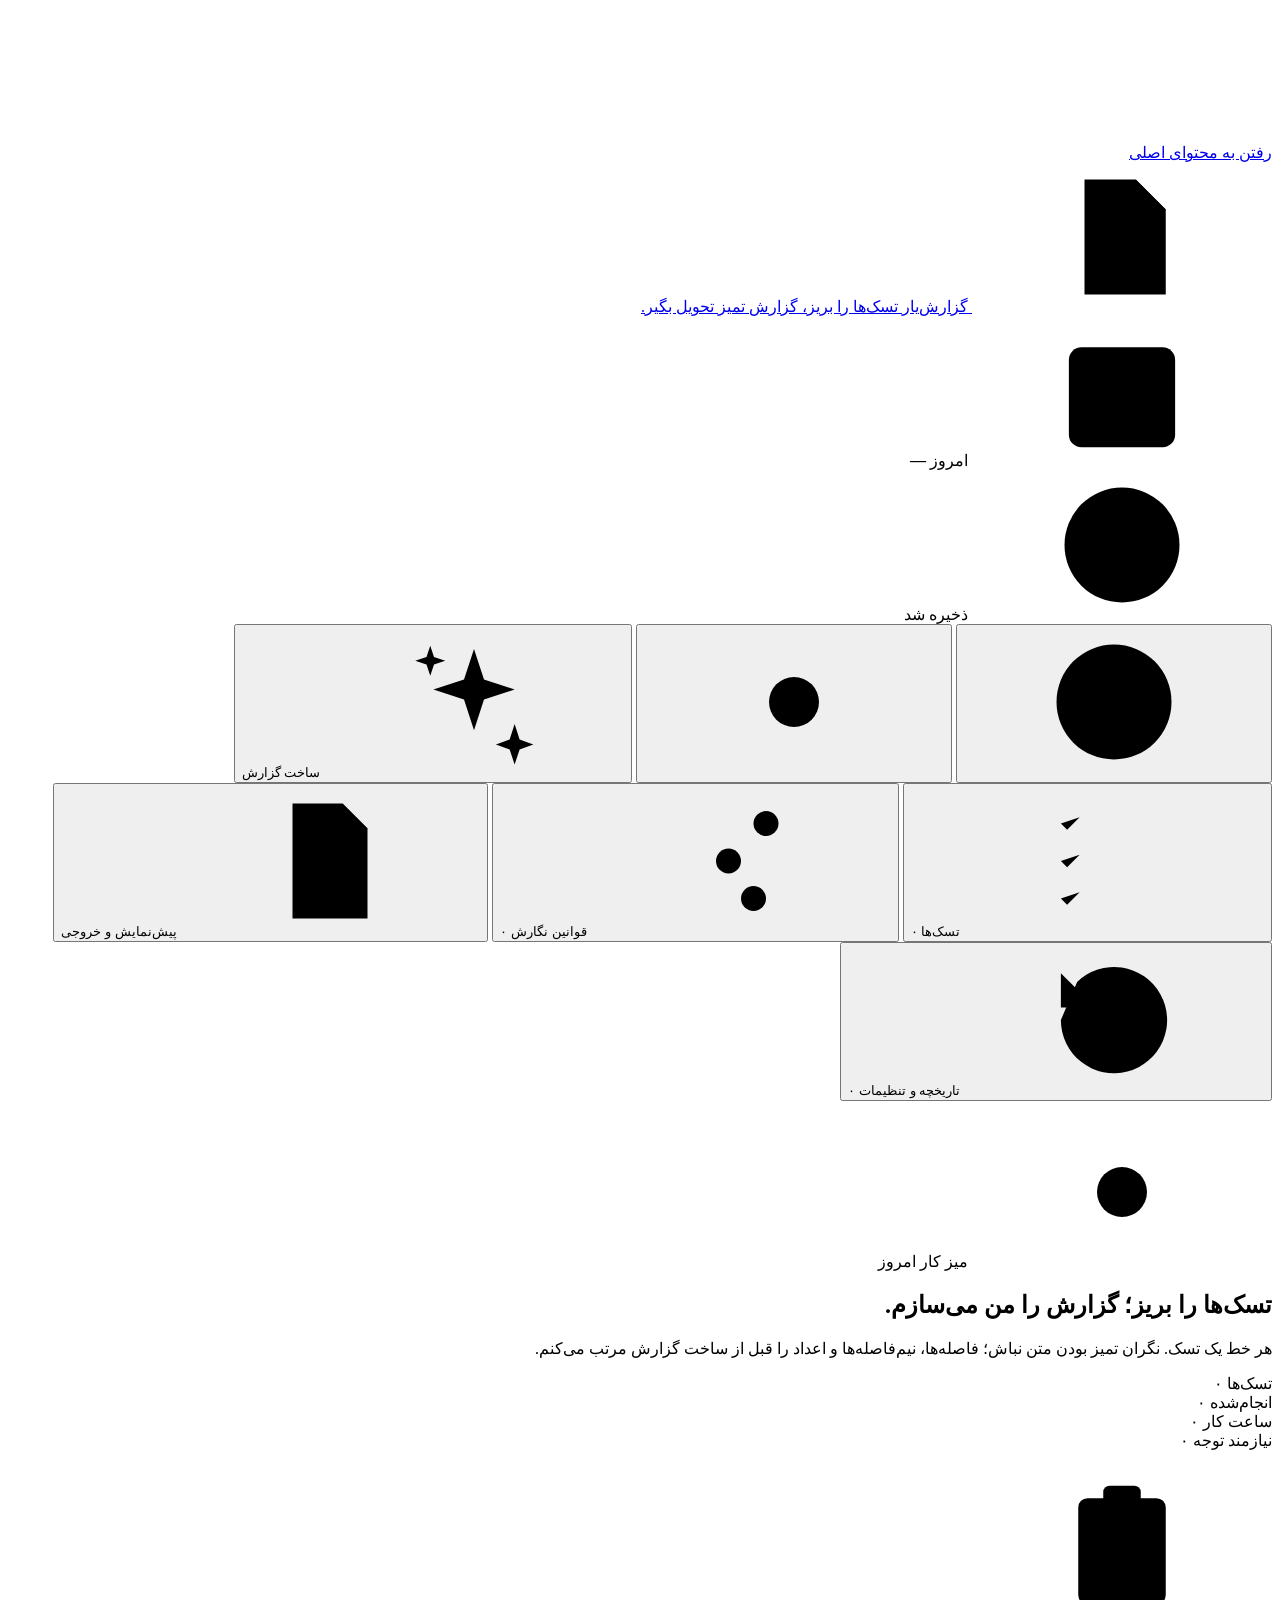
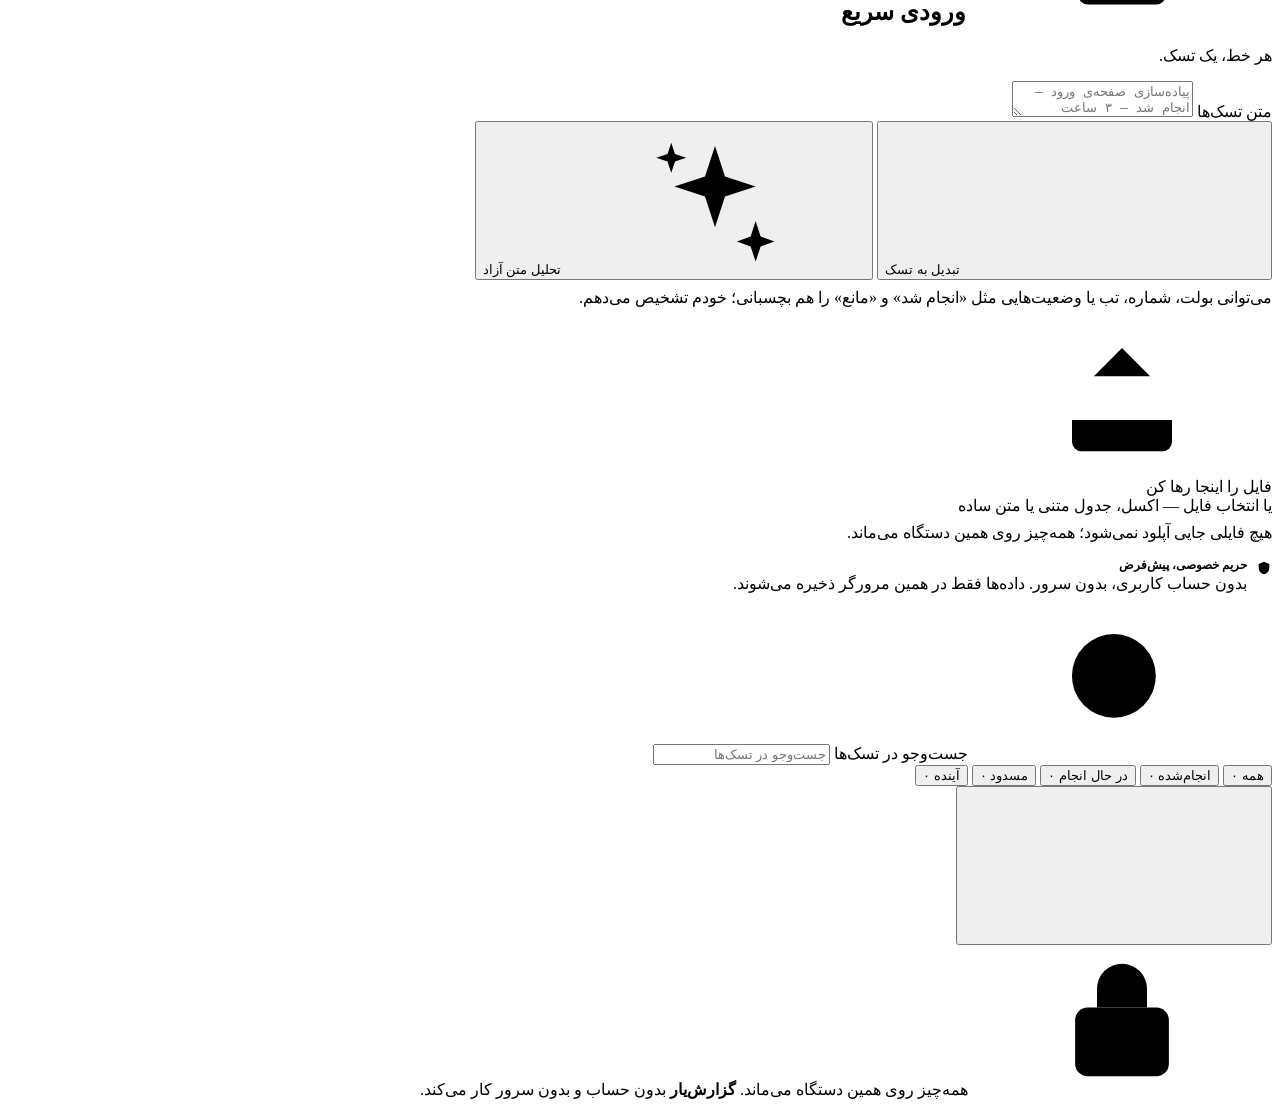
<file: src/index.template.html>
<!DOCTYPE html>
<html lang="fa" dir="rtl" data-theme="dark">
<head>
<meta charset="utf-8">
<meta name="viewport" content="width=device-width, initial-scale=1">
<meta name="description" content="گزارش‌یار: تسک‌های پراکنده را به یک گزارش روزانه‌ی فارسی، راست‌چین و آماده‌ی ارسال تبدیل می‌کند.">
<meta name="theme-color" content="#0d1512">
<title>گزارش‌یار — تسک‌ها را بریز، گزارش تمیز تحویل بگیر</title>
<script>
(function () {
  try {
    var raw = localStorage.getItem("gozareshyar.v1");
    var saved = raw ? JSON.parse(raw) : null;
    var theme = saved && saved.settings && saved.settings.theme;
    document.documentElement.setAttribute("data-theme", theme === "light" || theme === "dark" ? theme : "dark");
  } catch (e) {
    document.documentElement.setAttribute("data-theme", "dark");
  }
})();
</script>
<style>__APP_CSS__</style>
</head>
<body>
<a class="skip-link" href="#main-content">رفتن به محتوای اصلی</a>
<noscript>
  <div style="margin:16px;padding:14px 18px;border:1px solid #b0493d;border-radius:12px;background:#fbe9e5;color:#7a2f27;font-family:Tahoma,sans-serif;direction:rtl;text-align:right">
    برای استفاده از گزارش‌یار، جاوااسکریپت مرورگر باید روشن باشد. برنامه بدون اینترنت و بدون سرور کار می‌کند، اما به جاوااسکریپت نیاز دارد.
  </div>
</noscript>

<svg class="icon-defs" aria-hidden="true" focusable="false">
  <symbol id="i-logo" viewBox="0 0 24 24"><path d="M6 2.8h8.2L19 7.6v13.6H6z"/><path d="M14.2 2.8v4.8H19"/><path d="M9 11.6h5.4M9 15.2h3.8"/><path d="m9.2 18.6 1.2 1.2 2.4-2.6"/></symbol>
  <symbol id="i-tasks" viewBox="0 0 24 24"><path d="M9 6h11M9 12h11M9 18h11"/><path d="m3.5 6 1 1 2-2M3.5 12l1 1 2-2M3.5 18l1 1 2-2"/></symbol>
  <symbol id="i-rules" viewBox="0 0 24 24"><path d="M4 6h10M18 6h2M4 12h4M12 12h8M4 18h8M16 18h4"/><circle cx="16" cy="6" r="2"/><circle cx="10" cy="12" r="2"/><circle cx="14" cy="18" r="2"/></symbol>
  <symbol id="i-preview" viewBox="0 0 24 24"><path d="M14 2.8H6v18.4h12V6.8z"/><path d="M14 2.8v4h4"/><path d="M9 11h6M9 14.6h6M9 18.2h3.5"/></symbol>
  <symbol id="i-history" viewBox="0 0 24 24"><path d="M3.5 12a8.5 8.5 0 1 0 2.6-6.1"/><path d="M3.5 4.5V10H9"/><path d="M12 7.5V12l3 1.8"/></symbol>
  <symbol id="i-settings" viewBox="0 0 24 24"><circle cx="12" cy="12" r="3"/><path d="M19.4 15a1.7 1.7 0 0 0 .34 1.87l.06.06a2 2 0 1 1-2.83 2.83l-.06-.06a1.7 1.7 0 0 0-1.87-.34 1.7 1.7 0 0 0-1 1.55V21a2 2 0 1 1-4 0v-.09a1.7 1.7 0 0 0-1.11-1.55 1.7 1.7 0 0 0-1.87.34l-.06.06a2 2 0 1 1-2.83-2.83l.06-.06a1.7 1.7 0 0 0 .34-1.87 1.7 1.7 0 0 0-1.55-1H3a2 2 0 1 1 0-4h.09a1.7 1.7 0 0 0 1.55-1.11 1.7 1.7 0 0 0-.34-1.87l-.06-.06a2 2 0 1 1 2.83-2.83l.06.06a1.7 1.7 0 0 0 1.87.34H9a1.7 1.7 0 0 0 1-1.55V3a2 2 0 1 1 4 0v.09a1.7 1.7 0 0 0 1 1.55 1.7 1.7 0 0 0 1.87-.34l.06-.06a2 2 0 1 1 2.83 2.83l-.06.06a1.7 1.7 0 0 0-.34 1.87V9a1.7 1.7 0 0 0 1.55 1H21a2 2 0 1 1 0 4h-.09a1.7 1.7 0 0 0-1.55 1z"/></symbol>
  <symbol id="i-plus" viewBox="0 0 24 24"><path d="M12 5v14M5 12h14"/></symbol>
  <symbol id="i-check" viewBox="0 0 24 24"><path d="m4.5 12.5 5 5 10-11"/></symbol>
  <symbol id="i-check-circle" viewBox="0 0 24 24"><circle cx="12" cy="12" r="9.2"/><path d="m8 12.2 2.7 2.7 5.4-6"/></symbol>
  <symbol id="i-help" viewBox="0 0 24 24"><circle cx="12" cy="12" r="9.2"/><path d="M9.4 9a2.7 2.7 0 0 1 5.2.9c0 1.8-2.6 2.1-2.6 4"/><path d="M12 17.3h.01"/></symbol>
  <symbol id="i-sun" viewBox="0 0 24 24"><circle cx="12" cy="12" r="4"/><path d="M12 2v2M12 20v2M4.9 4.9l1.4 1.4M17.7 17.7l1.4 1.4M2 12h2M20 12h2M4.9 19.1l1.4-1.4M17.7 6.3l1.4-1.4"/></symbol>
  <symbol id="i-moon" viewBox="0 0 24 24"><path d="M20.5 14.6A8.7 8.7 0 0 1 9.4 3.5a8.7 8.7 0 1 0 11.1 11.1z"/></symbol>
  <symbol id="i-calendar" viewBox="0 0 24 24"><rect x="3.5" y="5" width="17" height="16" rx="2"/><path d="M3.5 9.5h17M8 3v4M16 3v4"/><path d="M8 13h2M14 13h2M8 17h2M14 17h2"/></symbol>
  <symbol id="i-upload" viewBox="0 0 24 24"><path d="M12 16V4M7.5 8.5 12 4l4.5 4.5"/><path d="M4 15.5V19a1.5 1.5 0 0 0 1.5 1.5h13A1.5 1.5 0 0 0 20 19v-3.5"/></symbol>
  <symbol id="i-paste" viewBox="0 0 24 24"><path d="M9 4.5H6.5A1.5 1.5 0 0 0 5 6v14a1.5 1.5 0 0 0 1.5 1.5h11A1.5 1.5 0 0 0 19 20V6a1.5 1.5 0 0 0-1.5-1.5H15"/><rect x="9" y="2.5" width="6" height="4" rx="1"/><path d="M9 12h6M9 16h4"/></symbol>
  <symbol id="i-sparkles" viewBox="0 0 24 24"><path d="M12 3.5 13.6 8.4 18.5 10 13.6 11.6 12 16.5 10.4 11.6 5.5 10 10.4 8.4z"/><path d="M18.5 15.5 19.3 18l2.2.8-2.2.8-.8 2.4-.8-2.4-2.2-.8 2.2-.8zM5 3l.6 1.8L7.4 5.4l-1.8.6L5 7.8l-.6-1.8-1.8-.6 1.8-.6z"/></symbol>
  <symbol id="i-search" viewBox="0 0 24 24"><circle cx="10.7" cy="10.7" r="6.7"/><path d="m16 16 4.3 4.3"/></symbol>
  <symbol id="i-grip" viewBox="0 0 24 24"><circle cx="9" cy="6" r="1"/><circle cx="15" cy="6" r="1"/><circle cx="9" cy="12" r="1"/><circle cx="15" cy="12" r="1"/><circle cx="9" cy="18" r="1"/><circle cx="15" cy="18" r="1"/></symbol>
  <symbol id="i-chevron-down" viewBox="0 0 24 24"><path d="m6 9 6 6 6-6"/></symbol>
  <symbol id="i-chevron-up" viewBox="0 0 24 24"><path d="m6 15 6-6 6 6"/></symbol>
  <symbol id="i-chevron-right" viewBox="0 0 24 24"><path d="m9 18 6-6-6-6"/></symbol>
  <symbol id="i-chevron-left" viewBox="0 0 24 24"><path d="m15 18-6-6 6-6"/></symbol>
  <symbol id="i-trash" viewBox="0 0 24 24"><path d="M4 6.5h16M9 6.5V4h6v2.5M6.5 6.5l.8 13a1.5 1.5 0 0 0 1.5 1.4h6.4a1.5 1.5 0 0 0 1.5-1.4l.8-13"/><path d="M10 10.5v6M14 10.5v6"/></symbol>
  <symbol id="i-copy" viewBox="0 0 24 24"><rect x="8" y="8" width="12" height="12" rx="2"/><path d="M16 8V5a1 1 0 0 0-1-1H5a1 1 0 0 0-1 1v10a1 1 0 0 0 1 1h3"/></symbol>
  <symbol id="i-download" viewBox="0 0 24 24"><path d="M12 3.5V16M7.5 11.5 12 16l4.5-4.5"/><path d="M4 17.5V20a1 1 0 0 0 1 1h14a1 1 0 0 0 1-1v-2.5"/></symbol>
  <symbol id="i-share" viewBox="0 0 24 24"><circle cx="18" cy="5" r="3"/><circle cx="6" cy="12" r="3"/><circle cx="18" cy="19" r="3"/><path d="m8.7 10.6 6.6-3.8M8.7 13.4l6.6 3.8"/></symbol>
  <symbol id="i-mail" viewBox="0 0 24 24"><rect x="3" y="4.5" width="18" height="15" rx="2"/><path d="m3.5 6 8.5 7 8.5-7"/></symbol>
  <symbol id="i-printer" viewBox="0 0 24 24"><path d="M7 8V3h10v5"/><rect x="4" y="8" width="16" height="8" rx="2"/><path d="M7 14h10v7H7z"/><path d="M17 11h.01"/></symbol>
  <symbol id="i-edit" viewBox="0 0 24 24"><path d="M12 20h9"/><path d="M16.5 3.5a2.1 2.1 0 0 1 3 3L7 19l-4 1 1-4z"/></symbol>
  <symbol id="i-alert" viewBox="0 0 24 24"><path d="M10.3 3.9 1.8 18.5A1.7 1.7 0 0 0 3.3 21h17.4a1.7 1.7 0 0 0 1.5-2.5L13.7 3.9a1.9 1.9 0 0 0-3.4 0z"/><path d="M12 9v4M12 17h.01"/></symbol>
  <symbol id="i-clock" viewBox="0 0 24 24"><circle cx="12" cy="12" r="9.2"/><path d="M12 7v5.2l3.2 2"/></symbol>
  <symbol id="i-percent" viewBox="0 0 24 24"><path d="m19 5-14 14"/><circle cx="6.8" cy="6.8" r="2.8"/><circle cx="17.2" cy="17.2" r="2.8"/></symbol>
  <symbol id="i-folder" viewBox="0 0 24 24"><path d="M3 6.5A1.5 1.5 0 0 1 4.5 5H9l2 2h8.5A1.5 1.5 0 0 1 21 8.5v9a1.5 1.5 0 0 1-1.5 1.5h-15A1.5 1.5 0 0 1 3 17.5z"/></symbol>
  <symbol id="i-user" viewBox="0 0 24 24"><circle cx="12" cy="8" r="4"/><path d="M4.5 21a7.5 7.5 0 0 1 15 0"/></symbol>
  <symbol id="i-ban" viewBox="0 0 24 24"><circle cx="12" cy="12" r="9.2"/><path d="m5.6 5.6 12.8 12.8"/></symbol>
  <symbol id="i-loader" viewBox="0 0 24 24"><path d="M12 3v3M12 18v3M5.6 5.6l2.1 2.1M16.3 16.3l2.1 2.1M3 12h3M18 12h3M5.6 18.4l2.1-2.1M16.3 7.7l2.1-2.1"/></symbol>
  <symbol id="i-x" viewBox="0 0 24 24"><path d="M6 6l12 12M18 6 6 18"/></symbol>
  <symbol id="i-database" viewBox="0 0 24 24"><ellipse cx="12" cy="5.5" rx="8" ry="3"/><path d="M4 5.5v6c0 1.7 3.6 3 8 3s8-1.3 8-3v-6"/><path d="M4 11.5v6c0 1.7 3.6 3 8 3s8-1.3 8-3v-6"/></symbol>
  <symbol id="i-shield" viewBox="0 0 24 24"><path d="M12 2.8 20 6v6c0 5-3.4 8.3-8 9.5-4.6-1.2-8-4.5-8-9.5V6z"/><path d="m8.6 12 2.2 2.2 4.6-4.8"/></symbol>
  <symbol id="i-refresh" viewBox="0 0 24 24"><path d="M20 11a8 8 0 0 0-14.6-4L3 10"/><path d="M3 4v6h6"/><path d="M4 13a8 8 0 0 0 14.6 4L21 14"/><path d="M21 20v-6h-6"/></symbol>
  <symbol id="i-file" viewBox="0 0 24 24"><path d="M14 2.8H6v18.4h12V6.8z"/><path d="M14 2.8v4h4"/><path d="M9 12h6M9 16h4"/></symbol>
  <symbol id="i-save" viewBox="0 0 24 24"><path d="M5 3h11l4 4v14H5z"/><path d="M8 3v6h8V3M8 21v-6h8v6"/></symbol>
  <symbol id="i-restore" viewBox="0 0 24 24"><path d="M3.5 12a8.5 8.5 0 1 0 2.6-6.1"/><path d="M3.5 4.5V10H9"/><path d="M12 8v4.5l3 1.8"/></symbol>
  <symbol id="i-duplicate" viewBox="0 0 24 24"><rect x="8" y="8" width="12" height="12" rx="2"/><path d="M16 8V5a1 1 0 0 0-1-1H5a1 1 0 0 0-1 1v10a1 1 0 0 0 1 1h3"/><path d="M14 12v4M12 14h4"/></symbol>
  <symbol id="i-info" viewBox="0 0 24 24"><circle cx="12" cy="12" r="9.2"/><path d="M12 11v5.5M12 7.5h.01"/></symbol>
  <symbol id="i-eye" viewBox="0 0 24 24"><path d="M2.5 12S6 5.5 12 5.5 21.5 12 21.5 12 18 18.5 12 18.5 2.5 12 2.5 12z"/><circle cx="12" cy="12" r="3"/></symbol>
  <symbol id="i-eye-off" viewBox="0 0 24 24"><path d="M3 3l18 18"/><path d="M10.6 5.8A9.7 9.7 0 0 1 12 5.5c6 0 9.5 6.5 9.5 6.5a17 17 0 0 1-2.3 3.1M6.4 6.7A16.5 16.5 0 0 0 2.5 12S6 18.5 12 18.5a10 10 0 0 0 4.2-.9"/><path d="M9.9 9.9a3 3 0 0 0 4.2 4.2"/></symbol>
  <symbol id="i-list" viewBox="0 0 24 24"><path d="M8 6h13M8 12h13M8 18h13M3.5 6h.01M3.5 12h.01M3.5 18h.01"/></symbol>
  <symbol id="i-wand" viewBox="0 0 24 24"><path d="m15 4 5 5L8 21H3v-5z"/><path d="m13 6 5 5"/><path d="M4 4v3M2.5 5.5h3M19 15v3M17.5 16.5h3"/></symbol>
  <symbol id="i-sheet" viewBox="0 0 24 24"><rect x="3.5" y="3.5" width="17" height="17" rx="2"/><path d="M3.5 9h17M3.5 15h17M9.5 3.5v17M15 3.5v17"/></symbol>
  <symbol id="i-arrow-left" viewBox="0 0 24 24"><path d="M19 12H5M11 6l-6 6 6 6"/></symbol>
  <symbol id="i-lock" viewBox="0 0 24 24"><rect x="4.5" y="10" width="15" height="11" rx="2"/><path d="M8 10V7a4 4 0 0 1 8 0v3"/><path d="M12 14v3"/></symbol>
  <symbol id="i-filter" viewBox="0 0 24 24"><path d="M3 5h18l-7 8v6l-4 2v-8z"/></symbol>
  <symbol id="i-send" viewBox="0 0 24 24"><path d="M21 3 10.5 13.5"/><path d="M21 3 14.5 21l-4-7.5L3 9.5z"/></symbol>
</svg>

<header class="app-header">
  <div class="header-inner">
    <a class="brand" href="#tasks" data-tab-link="tasks" aria-label="گزارش‌یار، بازگشت به تسک‌ها">
      <span class="brand-mark"><svg class="icon" aria-hidden="true"><use href="#i-logo"></use></svg></span>
      <span class="brand-text">
        <span class="brand-name">گزارش<span class="zwnj">‌</span>یار</span>
        <span class="brand-tag">تسک‌ها را بریز، گزارش تمیز تحویل بگیر.</span>
      </span>
    </a>

    <div class="header-date" title="تاریخ شمسی امروز">
      <svg class="icon" aria-hidden="true"><use href="#i-calendar"></use></svg>
      <span>امروز</span>
      <strong id="header-date-label">—</strong>
    </div>

    <div class="header-spacer"></div>

    <div class="save-state is-saved" id="save-state" role="status" aria-live="polite">
      <svg class="icon" aria-hidden="true"><use href="#i-check-circle"></use></svg>
      <span class="save-text">ذخیره شد</span>
    </div>

    <div class="header-actions">
      <button class="icon-btn" type="button" id="btn-help" aria-label="راهنمای استفاده" title="راهنمای استفاده">
        <svg class="icon" aria-hidden="true"><use href="#i-help"></use></svg>
      </button>
      <button class="icon-btn" type="button" id="btn-theme" aria-label="تغییر پوسته" title="تغییر پوسته">
        <svg class="icon" aria-hidden="true"><use href="#i-sun"></use></svg>
      </button>
      <button class="btn btn-primary header-cta" type="button" id="btn-generate" aria-label="ساخت گزارش">
        <svg class="icon" aria-hidden="true"><use href="#i-sparkles"></use></svg>
        <span class="cta-text">ساخت گزارش</span>
      </button>
    </div>
  </div>

  <nav class="tabs-bar" role="tablist" aria-label="بخش‌های گزارش‌یار">
    <button class="tab" type="button" role="tab" id="tab-tasks" aria-selected="true" aria-controls="panel-tasks" data-tab="tasks">
      <svg class="icon" aria-hidden="true"><use href="#i-tasks"></use></svg>
      تسک‌ها
      <span class="tab-badge" id="badge-tasks">۰</span>
    </button>
    <button class="tab" type="button" role="tab" id="tab-rules" aria-selected="false" aria-controls="panel-rules" data-tab="rules">
      <svg class="icon" aria-hidden="true"><use href="#i-rules"></use></svg>
      قوانین نگارش
      <span class="tab-badge" id="badge-rules">۰</span>
    </button>
    <button class="tab" type="button" role="tab" id="tab-preview" aria-selected="false" aria-controls="panel-preview" data-tab="preview">
      <svg class="icon" aria-hidden="true"><use href="#i-preview"></use></svg>
      پیش‌نمایش و خروجی
    </button>
    <button class="tab" type="button" role="tab" id="tab-settings" aria-selected="false" aria-controls="panel-settings" data-tab="settings">
      <svg class="icon" aria-hidden="true"><use href="#i-history"></use></svg>
      تاریخچه و تنظیمات
      <span class="tab-badge" id="badge-history">۰</span>
    </button>
  </nav>
</header>

<main id="main-content">
  <!-- ===================== tasks ===================== -->
  <section class="panel" id="panel-tasks" role="tabpanel" aria-labelledby="tab-tasks" data-panel="tasks">
    <div class="page-head">
      <div>
        <p class="kicker"><svg class="icon" aria-hidden="true"><use href="#i-sun"></use></svg> میز کار امروز</p>
        <h1>تسک‌ها را بریز؛ گزارش را من می‌سازم.</h1>
        <p class="lede">هر خط یک تسک. نگران تمیز بودن متن نباش؛ فاصله‌ها، نیم‌فاصله‌ها و اعداد را قبل از ساخت گزارش مرتب می‌کنم.</p>
      </div>
      <div class="summary-strip" role="group" aria-label="خلاصه‌ی روز">
        <div class="summary-item">
          <span class="summary-label">تسک‌ها</span>
          <span class="summary-value" id="sum-tasks">۰</span>
        </div>
        <div class="summary-item">
          <span class="summary-label">انجام‌شده</span>
          <span class="summary-value" id="sum-done">۰</span>
        </div>
        <div class="summary-item">
          <span class="summary-label">ساعت کار</span>
          <span class="summary-value" id="sum-hours">۰</span>
        </div>
        <div class="summary-item">
          <span class="summary-label">نیازمند توجه</span>
          <span class="summary-value" id="sum-blocked">۰</span>
        </div>
      </div>
    </div>

    <div class="workspace">
      <aside class="input-column" aria-label="افزودن تسک">
        <section class="card quick-card">
          <div class="card-head">
            <div>
              <h2 class="card-title"><svg class="icon" aria-hidden="true"><use href="#i-paste"></use></svg> ورودی سریع</h2>
              <p class="card-sub">هر خط، یک تسک.</p>
            </div>
          </div>
          <div class="card-body">
            <label class="sr-only" for="quick-input">متن تسک‌ها</label>
            <textarea class="textarea textarea-lg quick-textarea" id="quick-input" placeholder="پیاده‌سازی صفحه‌ی ورود — انجام شد — ۳ ساعت&#10;رفع خطای گزارش ماهانه — ۱٫۵ ساعت&#10;تست پرداخت — فردا&#10;مانع: دسترسی به محیط آزمایشی"></textarea>
            <div class="quick-actions">
              <button class="btn btn-primary" type="button" id="btn-convert">
                <svg class="icon" aria-hidden="true"><use href="#i-plus"></use></svg>
                تبدیل به تسک
              </button>
              <button class="btn btn-ghost" type="button" id="btn-smart">
                <svg class="icon" aria-hidden="true"><use href="#i-sparkles"></use></svg>
                تحلیل متن آزاد
              </button>
            </div>
            <p class="helper" style="margin-top:8px">می‌توانی بولت، شماره، تب یا وضعیت‌هایی مثل «انجام شد» و «مانع» را هم بچسبانی؛ خودم تشخیص می‌دهم.</p>

            <div class="divider"></div>

            <div class="dropzone" id="dropzone" role="button" tabindex="0" aria-label="افزودن فایل اکسل یا جدول متنی">
              <div class="dropzone-icon"><svg class="icon" aria-hidden="true"><use href="#i-upload"></use></svg></div>
              <div class="dropzone-title">فایل را اینجا رها کن</div>
              <div class="dropzone-sub">یا <span class="linkish">انتخاب فایل</span> — اکسل، جدول متنی یا متن ساده</div>
            </div>
            <input type="file" id="file-input" accept=".xlsx,.csv,.tsv,.txt" hidden>
            <p class="helper" style="margin-top:8px">هیچ فایلی جایی آپلود نمی‌شود؛ همه‌چیز روی همین دستگاه می‌ماند.</p>
          </div>
        </section>

        <section class="card privacy-card">
          <div class="card-body" style="display:flex;align-items:flex-start;gap:9px">
            <svg class="icon" aria-hidden="true" style="width:16px;height:16px;color:var(--brass);margin-top:2px"><use href="#i-shield"></use></svg>
            <div>
              <div style="font-size:11.5px;font-weight:650">حریم خصوصی، پیش‌فرض</div>
              <p class="helper" style="margin-top:2px">بدون حساب کاربری، بدون سرور. داده‌ها فقط در همین مرورگر ذخیره می‌شوند.</p>
            </div>
          </div>
        </section>
      </aside>

      <section class="ledger-column" aria-label="فهرست تسک‌ها">
        <div class="ledger-toolbar">
          <div class="search-field">
            <svg class="icon" aria-hidden="true"><use href="#i-search"></use></svg>
            <label class="sr-only" for="task-search">جست‌وجو در تسک‌ها</label>
            <input class="input" type="search" id="task-search" placeholder="جست‌وجو در تسک‌ها">
          </div>
          <div class="filter-chips" role="group" aria-label="صافی وضعیت">
            <button class="chip is-active" type="button" data-filter="all">همه <span class="count" id="filter-count-all">۰</span></button>
            <button class="chip" type="button" data-filter="done">انجام‌شده <span class="count" id="filter-count-done">۰</span></button>
            <button class="chip" type="button" data-filter="doing">در حال انجام <span class="count" id="filter-count-doing">۰</span></button>
            <button class="chip" type="button" data-filter="blocked">مسدود <span class="count" id="filter-count-blocked">۰</span></button>
            <button class="chip" type="button" data-filter="planned">آینده <span class="count" id="filter-count-planned">۰</span></button>
          </div>
          <button class="icon-btn" type="button" id="btn-add-task" aria-label="افزودن تسک جدید" title="افزودن تسک جدید">
            <svg class="icon" aria-hidden="true"><use href="#i-plus"></use></svg>
          </button>
        </div>

        <div class="task-list card" id="task-list" aria-live="polite"></div>
        <datalist id="frequent-categories"></datalist>
        <datalist id="frequent-owners"></datalist>

        <div class="empty-state" id="tasks-empty" hidden>
          <div class="empty-art"><svg class="icon" aria-hidden="true"><use href="#i-file"></use></svg></div>
          <h3>هنوز تسکی نداری؛ همین‌جا تایپ کن یا فایل را رها کن.</h3>
          <p>یک خط بنویس، بقیه‌اش با من. اگر بخواهی، با چند تسک نمونه هم می‌توانی شروع کنی.</p>
          <div class="empty-actions">
            <button class="btn btn-soft" type="button" id="btn-sample">
              <svg class="icon" aria-hidden="true"><use href="#i-sparkles"></use></svg>
              بارگذاری تسک‌های نمونه
            </button>
            <button class="btn btn-ghost" type="button" id="btn-sample-file">
              <svg class="icon" aria-hidden="true"><use href="#i-sheet"></use></svg>
              دریافت فایل نمونه
            </button>
          </div>
        </div>
      </section>
    </div>
  </section>

  <!-- ===================== rules ===================== -->
  <section class="panel" id="panel-rules" role="tabpanel" aria-labelledby="tab-rules" data-panel="rules" hidden>
    <div class="page-head">
      <div>
        <p class="kicker"><svg class="icon" aria-hidden="true"><use href="#i-rules"></use></svg> سلیقه‌ی گزارش</p>
        <h1>قوانین نگارش</h1>
        <p class="lede">قوانین ساختاری همین‌جا و آفلاین اجرا می‌شوند. دستورهای زبانی فقط در بازنویسی هوشمند به کار می‌آیند. هر تغییری فوراً در پیش‌نمایش دیده می‌شود.</p>
      </div>
      <div class="rules-counts" role="group" aria-label="شمار قوانین">
        <span class="dot dot-structural"></span> ساختاری: <b id="rules-count-structural">۰</b>
        <span class="dot dot-linguistic"></span> زبانی: <b id="rules-count-linguistic">۰</b>
      </div>
    </div>

    <div class="callout" role="note">
      <svg class="icon" aria-hidden="true"><use href="#i-info"></use></svg>
      <div>
        <span class="callout-title">حالت آفلاین فقط قوانین ساختاری را اعمال می‌کند.</span>
        دستورهای زبانی برای بازنویسی هوشمند هستند و بدون فعال‌کردن آن، هیچ متنی به جایی فرستاده نمی‌شود.
      </div>
    </div>

    <div class="rules-toolbar">
      <button class="btn btn-soft" type="button" id="btn-add-rule">
        <svg class="icon" aria-hidden="true"><use href="#i-plus"></use></svg>
        قانون جدید
      </button>
      <button class="btn" type="button" id="btn-reset-rules">
        <svg class="icon" aria-hidden="true"><use href="#i-refresh"></use></svg>
        قوانین پیش‌فرض
      </button>
      <span class="spacer"></span>
      <button class="btn btn-ghost" type="button" id="btn-rules-export">
        <svg class="icon" aria-hidden="true"><use href="#i-download"></use></svg>
        خروجی قوانین
      </button>
      <button class="btn btn-ghost" type="button" id="btn-rules-import">
        <svg class="icon" aria-hidden="true"><use href="#i-upload"></use></svg>
        بازیابی قوانین
      </button>
      <input type="file" id="rules-file-input" accept=".json,application/json" hidden>
    </div>

    <div class="card rules-list" id="rules-list" aria-live="polite"></div>
  </section>

  <!-- ===================== preview ===================== -->
  <section class="panel" id="panel-preview" role="tabpanel" aria-labelledby="tab-preview" data-panel="preview" hidden>
    <div class="page-head">
      <div>
        <p class="kicker"><svg class="icon" aria-hidden="true"><use href="#i-preview"></use></svg> خروجی نهایی</p>
        <h1>پیش‌نمایش و خروجی</h1>
        <p class="lede">همان چیزی را می‌بینی که کپی و ارسال می‌شود: فارسی، راست‌چین و شماره‌گذاری‌شده.</p>
      </div>
    </div>

    <div class="empty-state" id="preview-empty" hidden>
      <div class="empty-art"><svg class="icon" aria-hidden="true"><use href="#i-preview"></use></svg></div>
      <h3>برای دیدن گزارش، اول چند تسک اضافه کن.</h3>
      <p>وقتی تسک‌ها آماده باشند، گزارش همین‌جا ساخته می‌شود و می‌توانی کپی یا دانلودش کنی.</p>
      <div class="empty-actions">
        <button class="btn btn-primary" type="button" data-tab-link="tasks">
          <svg class="icon" aria-hidden="true"><use href="#i-plus"></use></svg>
          رفتن به تسک‌ها
        </button>
      </div>
    </div>

    <div class="preview-layout" id="preview-layout">
      <aside class="preview-side" aria-label="تنظیمات و خروجی گزارش">
        <section class="card">
          <div class="card-head">
            <h2 class="card-title"><svg class="icon" aria-hidden="true"><use href="#i-settings"></use></svg> تنظیمات سریع</h2>
          </div>
          <div class="card-body">
            <div class="settings-grid">
              <div class="field span-2">
                <label class="field-label" for="preview-template">قالب گزارش</label>
                <select class="select" id="preview-template">
                  <option value="daily">گزارش روزانه‌ی کامل</option>
                  <option value="brief">خلاصه‌ی مدیریتی</option>
                  <option value="admin">گزارش کار اداری</option>
                </select>
              </div>
              <div class="field">
                <span class="field-label">نویسنده</span>
                <div id="preview-author" style="font-size:12px;font-weight:600">—</div>
              </div>
              <div class="field">
                <span class="field-label">سمت</span>
                <div id="preview-role" style="font-size:12px;font-weight:600">—</div>
              </div>
              <div class="field">
                <span class="field-label">تیم / واحد</span>
                <div id="preview-team" style="font-size:12px;font-weight:600">—</div>
              </div>
              <div class="field">
                <span class="field-label">پروژه</span>
                <div id="preview-project" style="font-size:12px;font-weight:600">—</div>
              </div>
            </div>
            <div class="preview-status" id="preview-status" style="margin-top:13px">
              <div class="status-line">
                <svg class="icon" aria-hidden="true"><use href="#i-check-circle"></use></svg>
                <span id="preview-status-text">گزارش آماده شد؛ فقط کپی کن و بفرست.</span>
              </div>
              <div class="preview-counts" id="preview-counts"></div>
            </div>
          </div>
        </section>

        <section class="card">
          <div class="card-head">
            <h2 class="card-title"><svg class="icon" aria-hidden="true"><use href="#i-share"></use></svg> کپی و ارسال</h2>
          </div>
          <div class="card-body">
            <div class="action-stack">
              <button class="btn btn-soft" type="button" id="btn-copy-plain">
                <svg class="icon" aria-hidden="true"><use href="#i-copy"></use></svg>
                کپی متن ساده
              </button>
              <button class="btn" type="button" id="btn-copy-markdown">
                <svg class="icon" aria-hidden="true"><use href="#i-copy"></use></svg>
                کپی نسخه‌ی نشانه‌گذاری‌شده
              </button>
              <div class="action-row">
                <button class="btn" type="button" id="btn-download-txt">
                  <svg class="icon" aria-hidden="true"><use href="#i-download"></use></svg>
                  متن ساده
                </button>
                <button class="btn" type="button" id="btn-download-md">
                  <svg class="icon" aria-hidden="true"><use href="#i-download"></use></svg>
                  نشانه‌گذاری‌شده
                </button>
              </div>
              <button class="btn" type="button" id="btn-download-csv">
                <svg class="icon" aria-hidden="true"><use href="#i-sheet"></use></svg>
                خروجی گسترده (جدول)
              </button>
              <button class="btn" type="button" id="btn-share">
                <svg class="icon" aria-hidden="true"><use href="#i-share"></use></svg>
                اشتراک‌گذاری سیستمی
              </button>
              <button class="btn" type="button" id="btn-messengers">
                <svg class="icon" aria-hidden="true"><use href="#i-send"></use></svg>
                اشتراک سریع با پیام‌رسان‌ها
              </button>
              <button class="btn" type="button" id="btn-email">
                <svg class="icon" aria-hidden="true"><use href="#i-mail"></use></svg>
                ارسال با رایانامه
              </button>
              <button class="btn" type="button" id="btn-print">
                <svg class="icon" aria-hidden="true"><use href="#i-printer"></use></svg>
                چاپ گزارش
              </button>
            </div>
            <div class="divider"></div>
            <div class="action-stack">
              <button class="btn" type="button" id="btn-rewrite">
                <svg class="icon" aria-hidden="true"><use href="#i-sparkles"></use></svg>
                بازنویسی هوشمند
              </button>
              <button class="btn btn-ghost" type="button" id="btn-save-history">
                <svg class="icon" aria-hidden="true"><use href="#i-save"></use></svg>
                ذخیره در تاریخچه
              </button>
            </div>
          </div>
        </section>
      </aside>

      <div class="paper-wrap">
        <div class="paper-toolbar">
          <span class="last-saved" id="paper-meta"></span>
          <span class="spacer"></span>
          <button class="btn btn-sm" type="button" id="btn-copy-plain-2">
            <svg class="icon icon-sm" aria-hidden="true"><use href="#i-copy"></use></svg>
            کپی
          </button>
          <button class="btn btn-sm" type="button" id="btn-print-2">
            <svg class="icon icon-sm" aria-hidden="true"><use href="#i-printer"></use></svg>
            چاپ
          </button>
        </div>
        <article class="paper" id="report-paper" aria-label="پیش‌نمایش گزارش">
          <div class="paper-inner" id="report-content"></div>
        </article>
      </div>
    </div>
  </section>

  <!-- ===================== history + settings ===================== -->
  <section class="panel" id="panel-settings" role="tabpanel" aria-labelledby="tab-settings" data-panel="settings" hidden>
    <div class="page-head">
      <div>
        <p class="kicker"><svg class="icon" aria-hidden="true"><use href="#i-history"></use></svg> دفتر و تنظیمات</p>
        <h1>تاریخچه و تنظیمات</h1>
        <p class="lede">هویت گزارش، پوسته، بازنویسی هوشمند و پشتیبان‌گیری. همه‌ی گزارش‌های قبلی هم همین‌جا هستند.</p>
      </div>
    </div>

    <div class="settings-layout">
      <div class="stack">
        <section class="card">
          <div class="card-head">
            <div>
              <h2 class="card-title"><svg class="icon" aria-hidden="true"><use href="#i-user"></use></svg> هویت گزارش</h2>
              <p class="card-sub">همین‌ها در سربرگ گزارش می‌آیند.</p>
            </div>
          </div>
          <div class="card-body">
            <div class="settings-grid">
              <div class="field">
                <label class="field-label" for="set-author">نام نویسنده</label>
                <input class="input" type="text" id="set-author" autocomplete="name" placeholder="مثلاً سارا محمدی">
              </div>
              <div class="field">
                <label class="field-label" for="set-role">سمت</label>
                <input class="input" type="text" id="set-role" placeholder="مثلاً کارشناس پشتیبانی">
              </div>
              <div class="field">
                <label class="field-label" for="set-team">نام تیم / واحد</label>
                <input class="input" type="text" id="set-team" placeholder="مثلاً واحد فروش">
              </div>
              <div class="field">
                <label class="field-label" for="set-project">پروژه‌ی پیش‌فرض</label>
                <select class="select" id="set-project">
                  <option value="">بدون پروژه</option>
                </select>
              </div>
              <div class="field span-2">
                <label class="field-label" for="set-template">قالب پیش‌فرض</label>
                <select class="select" id="set-template">
                  <option value="daily">گزارش روزانه‌ی کامل</option>
                  <option value="brief">خلاصه‌ی مدیریتی</option>
                  <option value="admin">گزارش کار اداری</option>
                </select>
              </div>
            </div>
            <div class="section-note">
              <svg class="icon" aria-hidden="true"><use href="#i-info"></use></svg>
              <span>فیلدهای خالی در گزارش نادیده گرفته می‌شوند تا خروجی شکسته یا ناقص نشود.</span>
            </div>
          </div>
        </section>

        <section class="card">
          <div class="card-head">
            <div>
              <h2 class="card-title"><svg class="icon" aria-hidden="true"><use href="#i-folder"></use></svg> پروژه‌ها</h2>
              <p class="card-sub">پروژه بساز، بازه‌ی زمانی بگذار و تسک‌ها را به آن وصل کن.</p>
            </div>
            <button class="btn btn-sm btn-soft" type="button" id="btn-add-project">
              <svg class="icon icon-sm" aria-hidden="true"><use href="#i-plus"></use></svg>
              پروژه‌ی جدید
            </button>
          </div>
          <div class="card-body">
            <div class="projects-list" id="projects-list"></div>
          </div>
        </section>

        <section class="card">
          <div class="card-head">
            <div>
              <h2 class="card-title"><svg class="icon" aria-hidden="true"><use href="#i-sun"></use></svg> ظاهر</h2>
              <p class="card-sub">پوسته‌ی روشن برای کاغذ، تاریک برای تمرکز.</p>
            </div>
          </div>
          <div class="card-body">
            <div class="theme-options" role="radiogroup" aria-label="پوسته‌ی برنامه">
              <label class="theme-option">
                <input type="radio" name="set-theme" value="light">
                <svg class="icon" aria-hidden="true"><use href="#i-sun"></use></svg>
                روشن
              </label>
              <label class="theme-option">
                <input type="radio" name="set-theme" value="dark">
                <svg class="icon" aria-hidden="true"><use href="#i-moon"></use></svg>
                تاریک
              </label>
            </div>
            <div class="section-note">
              <svg class="icon" aria-hidden="true"><use href="#i-check"></use></svg>
              <span>انتخاب پوسته فوراً ذخیره می‌شود و دفعه‌ی بعد هم همین‌طور می‌ماند.</span>
            </div>
          </div>
        </section>

        <section class="card">
          <div class="card-head">
            <div>
              <h2 class="card-title"><svg class="icon" aria-hidden="true"><use href="#i-sparkles"></use></svg> بازنویسی هوشمند</h2>
              <p class="card-sub">اختیاری، با تأیید تو، و فقط وقتی خودت بخواهی.</p>
            </div>
            <button class="switch" type="button" role="switch" id="set-ai-enabled" aria-checked="false" aria-label="فعال‌کردن بازنویسی هوشمند"></button>
          </div>
          <div class="card-body">
            <div class="ai-fields" id="ai-fields" hidden>
              <div class="field">
                <label class="field-label" for="set-ai-url">نشانی خدمت</label>
                <input class="input" type="url" id="set-ai-url" dir="ltr" style="text-align:right" placeholder="https://api.openai.com/v1" spellcheck="false">
                <span class="field-hint">نشانی سازگار با رابط چت‌کامپلیشن. این نشانی فنی است و معمولاً انگلیسی می‌ماند.</span>
              </div>
              <div class="settings-grid">
                <div class="field">
                  <label class="field-label" for="set-ai-model">نام مدل</label>
                  <input class="input" type="text" id="set-ai-model" dir="ltr" style="text-align:right" placeholder="gpt-4o-mini" spellcheck="false">
                </div>
                <div class="field">
                  <label class="field-label" for="set-ai-key">کلید دسترسی</label>
                  <div class="secret-wrap">
                    <input class="input" type="password" id="set-ai-key" dir="ltr" style="text-align:right" autocomplete="off" spellcheck="false" placeholder="کلید را فقط روی همین دستگاه ذخیره می‌کنم">
                    <button class="secret-toggle" type="button" id="btn-toggle-key" aria-label="نمایش یا پنهان‌کردن کلید">
                      <svg class="icon" aria-hidden="true"><use href="#i-eye"></use></svg>
                    </button>
                  </div>
                </div>
              </div>
            </div>
            <div class="callout" style="margin:13px 0 0; padding:10px 12px; font-size:11px">
              <svg class="icon" aria-hidden="true"><use href="#i-shield"></use></svg>
              <div>فقط وقتی دکمه‌ی «بازنویسی هوشمند» را بزنی و در پنجره‌ی تأیید اجازه بدهی، متن تسک‌ها به این نشانی فرستاده می‌شود. کلید فقط در همین مرورگر می‌ماند و در فایل پشتیبان هم قرار نمی‌گیرد.</div>
            </div>
          </div>
        </section>

        <section class="card">
          <div class="card-head">
            <div>
              <h2 class="card-title"><svg class="icon" aria-hidden="true"><use href="#i-database"></use></svg> داده و پشتیبان</h2>
              <p class="card-sub">همه‌چیز روی همین دستگاه است.</p>
            </div>
          </div>
          <div class="card-body">
            <div class="backup-actions">
              <button class="btn" type="button" id="btn-backup-export">
                <svg class="icon" aria-hidden="true"><use href="#i-download"></use></svg>
                خروجی کامل پشتیبان
              </button>
              <button class="btn" type="button" id="btn-backup-import">
                <svg class="icon" aria-hidden="true"><use href="#i-upload"></use></svg>
                بازیابی از فایل
              </button>
            </div>
            <input type="file" id="backup-file-input" accept=".json,application/json" hidden>
            <p class="field-hint" style="margin-top:8px">پشتیبان شامل تسک‌ها، قوانین، تنظیمات و تاریخچه است. کلید هوش مصنوعی در آن قرار نمی‌گیرد.</p>
            <div class="divider"></div>
            <div class="settings-grid">
              <div class="field">
                <span class="field-label">گنجایش ذخیره‌سازی</span>
                <div class="field-hint" id="storage-info">—</div>
              </div>
              <div class="field" style="align-items:flex-start">
                <span class="field-label">پاک‌کردن داده‌ها</span>
                <button class="btn btn-danger btn-sm" type="button" id="btn-clear-data">
                  <svg class="icon icon-sm" aria-hidden="true"><use href="#i-trash"></use></svg>
                  پاک‌کردن همه‌چیز
                </button>
              </div>
            </div>
          </div>
        </section>
      </div>

      <section class="card history-card" aria-labelledby="history-title">
        <div class="card-head">
          <div>
            <h2 class="card-title" id="history-title"><svg class="icon" aria-hidden="true"><use href="#i-history"></use></svg> تاریخچه‌ی گزارش‌ها</h2>
            <p class="card-sub" id="history-sub">گزارش‌های ساخته‌شده همین‌جا می‌مانند.</p>
          </div>
        </div>
        <div class="card-body">
          <div class="search-field history-search">
            <svg class="icon" aria-hidden="true"><use href="#i-search"></use></svg>
            <label class="sr-only" for="history-search">جست‌وجو در تاریخچه</label>
            <input class="input" type="search" id="history-search" placeholder="جست‌وجو در گزارش‌های قبلی">
          </div>
          <div class="history-list" id="history-list" aria-live="polite"></div>
          <div class="history-empty" id="history-empty" hidden>هنوز گزارش ذخیره‌شده‌ای نداری. اولین گزارش را که بسازی، اینجا ظاهر می‌شود.</div>
        </div>
      </section>
    </div>
  </section>
</main>

<footer class="privacy-foot">
  <svg class="icon" aria-hidden="true"><use href="#i-lock"></use></svg>
  <span>همه‌چیز روی همین دستگاه می‌ماند. <b>گزارش‌یار</b> بدون حساب و بدون سرور کار می‌کند.</span>
</footer>

<div class="toast-root" id="toast-root" aria-live="polite" aria-atomic="false"></div>
<div id="modal-root"></div>
<div id="date-pop-root"></div>

<script>__APP_JS__</script>
</body>
</html>
</file>
